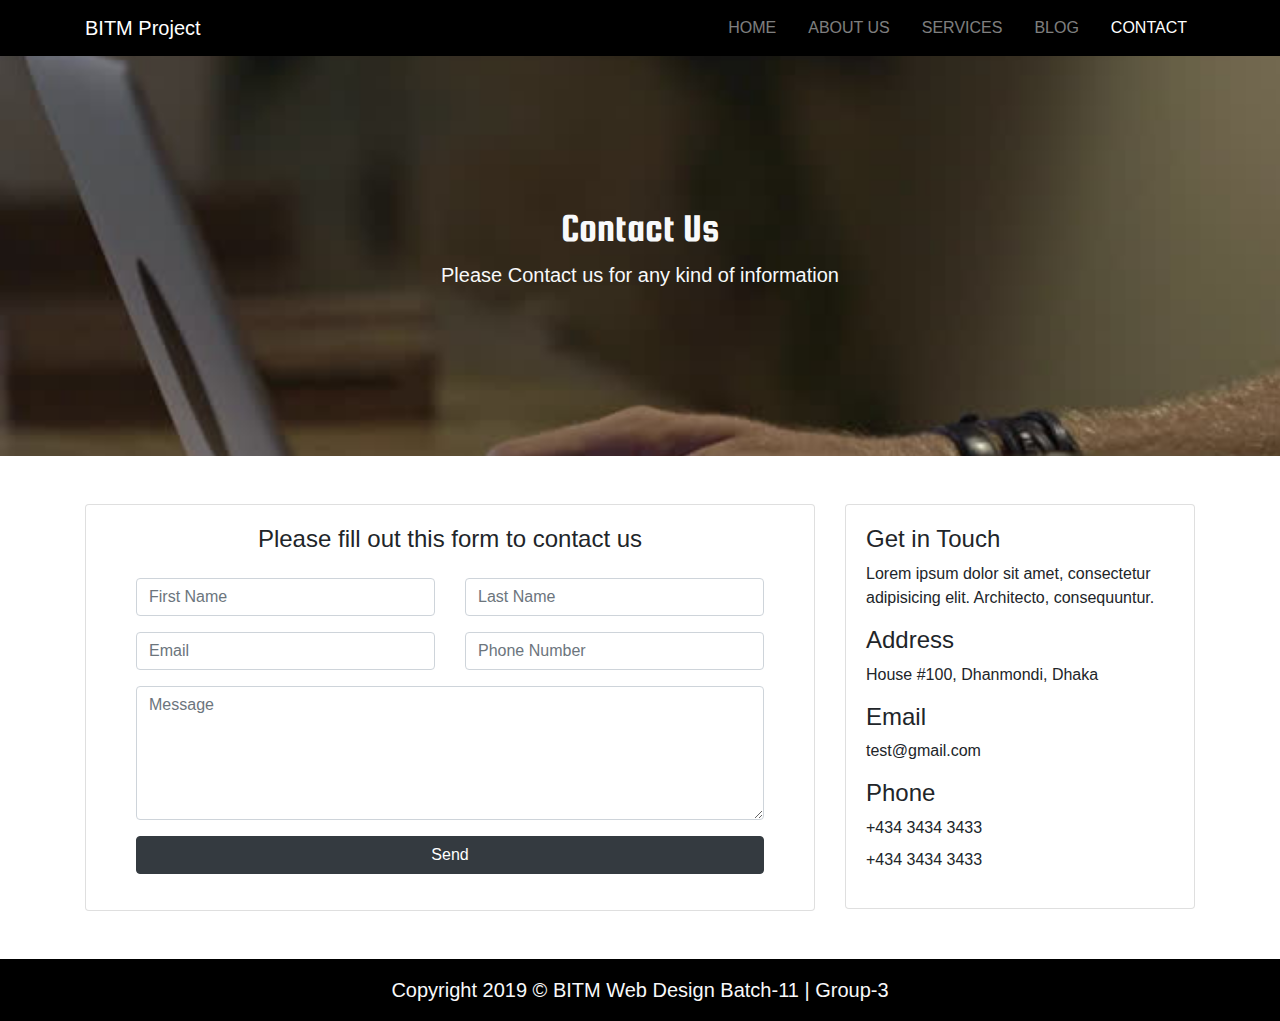
<file: contact.html>
<!DOCTYPE html>
<html lang="en">
<head>
    <meta charset="UTF-8">
    <meta name="viewport" content="width=device-width, initial-scale=1.0">
    <meta http-equiv="X-UA-Compatible" content="ie=edge">
    <link rel="shortcut icon" type="image/x-icon" href="img/icon.png">
    <link rel="stylesheet" href="css/slick.css">
    <link rel="stylesheet" href="css/slick-theme.css">
    <link rel="stylesheet" href="css/uikit.min.css">
    <link rel="stylesheet" href="css/font-awesome.min.css">
    <link rel="stylesheet" href="css/bootstrap.css">
    <link rel="stylesheet" href="css/style.css">
      <link href="https://fonts.googleapis.com/css?family=Squada+One&display=swap" rel="stylesheet">
    <title>Batch-11 | Group-3</title>
</head>
<body>
<!--Navigation-->
<nav class="navbar navbar-dark navbar-expand-md" uk-sticky="top: 200; animation: uk-animation-slide-top; bottom: #sticky-on-scroll-up">
      <div class="container">
<a href="index.html" class="navbar-brand">BITM Project</a>
<button class="navbar-toggler navbar-toggler-right" data-toggle="collapse" data-target="#navbarNav">
    <span class="navbar-toggler-icon"></span>
</button>
<div id="navbarNav" class="collapse navbar-collapse">
    <ul class="navbar-nav ml-auto">
        <li class="nav-item">
            <a class="nav-link" href="index.html">Home</a>
        </li>
        <li class="nav-item">
            <a class="nav-link" href="about.html">About Us</a>
        </li>
        <li class="nav-item">
            <a class="nav-link" href="services.html">Services</a>
        </li>
        <li class="nav-item">
            <a class="nav-link" href="blog.html">Blog</a>
        </li>
        <li class="nav-item active">
            <a class="nav-link" href="contact.html">Contact</a>
        </li>
    </ul>
</div>
</div>
</nav>


<!-- About Us-->

<section id="page-header" class="text-center text-light">
    <div class="container">
        <div class="row">
            <div class="col mt-5">
                <h1>Contact Us</h1>
                <p class="lead">Please Contact us for any kind of information</p>
            </div>
        </div>
    </div>
</section>


<!--Contact Header-->

<section id="contact" class="py-5">
    <div class="container">
        <div class="row">
            <div class="col-md-8">
                <div class="card">
                    <div class="card-body">
                        <h4 class="text-center">Please fill out this form to contact us</h4>
						<div class="row mt-4">
							<form action="#contact.html" class="col-md-12" id="form" name="myform">
								<div class="col-md-12 d-flex">
									<div class="col-md-6">
										<div class="form-group">
											<input type="text" placeholder="First Name" id="firstName" class="form-control">
											<span class="rashid" id="firstNameError"></span>
										</div>
									</div>

									<div class="col-md-6">
										<div class="form-group">
											<input type="text" placeholder="Last Name" id="lastName" class="form-control">
											<span class="rashid" id="lastNameError"></span>
										</div>
									</div>
								</div>
								<div class="col-md-12 d-flex">
									<div class="col-md-6">
										<div class="form-group">
											<input type="email" placeholder="Email" id="emailAddress" class="form-control">
											<span class="rashid" id="emailAddressError"></span>
										</div>
									</div>
									<div class="col-md-6">
										<div class="form-group">
											<input type="text" placeholder="Phone Number" id="phone" class="form-control">
											<span class="rashid" id="phoneError"></span>
										</div>
									</div>
								</div>
								<div class="col-md-12">
									<div class="form-group mokdum">
										<textarea cols="30" rows="5" id="msg" class="form-control" placeholder="Message"></textarea>
										<span class="rashid" id="msgError"></span>
									</div>
								</div>
								<div class="col-md-12">
									<div class="form-group mokdum">
										<input type="submit" class="btn btn-block btn-dark" value="Send">
									</div>
								</div>					
							</form>
						</div>
                    </div>
                </div>
            </div>

            <div class="col-md-4 mt-3 mt-md-0">
                <div class="card">
                    <div class="card-body">
                        <h4>Get in Touch</h4>
                        <p>Lorem ipsum dolor sit amet, consectetur adipisicing elit. Architecto, consequuntur.</p>
                        <h4>Address</h4>
                        <p>House #100, Dhanmondi, Dhaka</p>
                        <h4>Email</h4>
                        <p>test@gmail.com</p>
                        <h4>Phone</h4>
                        <p class="mb-2">+434 3434 3433</p>
                        <p>+434 3434 3433</p>
                    </div>
                </div>
            </div>
        </div>
    </div>
</section>

<!-- Copyright-->
<section id="copyright" class="text-center py-3 text-light">
    <div class="container">
        <div class="row">
            <div class="col">
                <p class="lead mb-0">Copyright 2019 &copy; BITM Web Design Batch-11 | Group-3</p>
            </div>
        </div>
    </div>
</section>



<script src="js/jquery-3.4.1.min.js"></script>
<script src="js/form.js"></script>
<script src="js/jquery-slim.min.js"></script>
<script src="js/popper.min.js"></script>
<script src="js/bootstrap.min.js"></script>
<script src="js/uikit.min.js"></script>
<script src="js/uikit-icons.min.js"></script>
<script src="js/slick.min.js"></script>
<script src="js/main.js"></script>
</body>
</html>
</file>
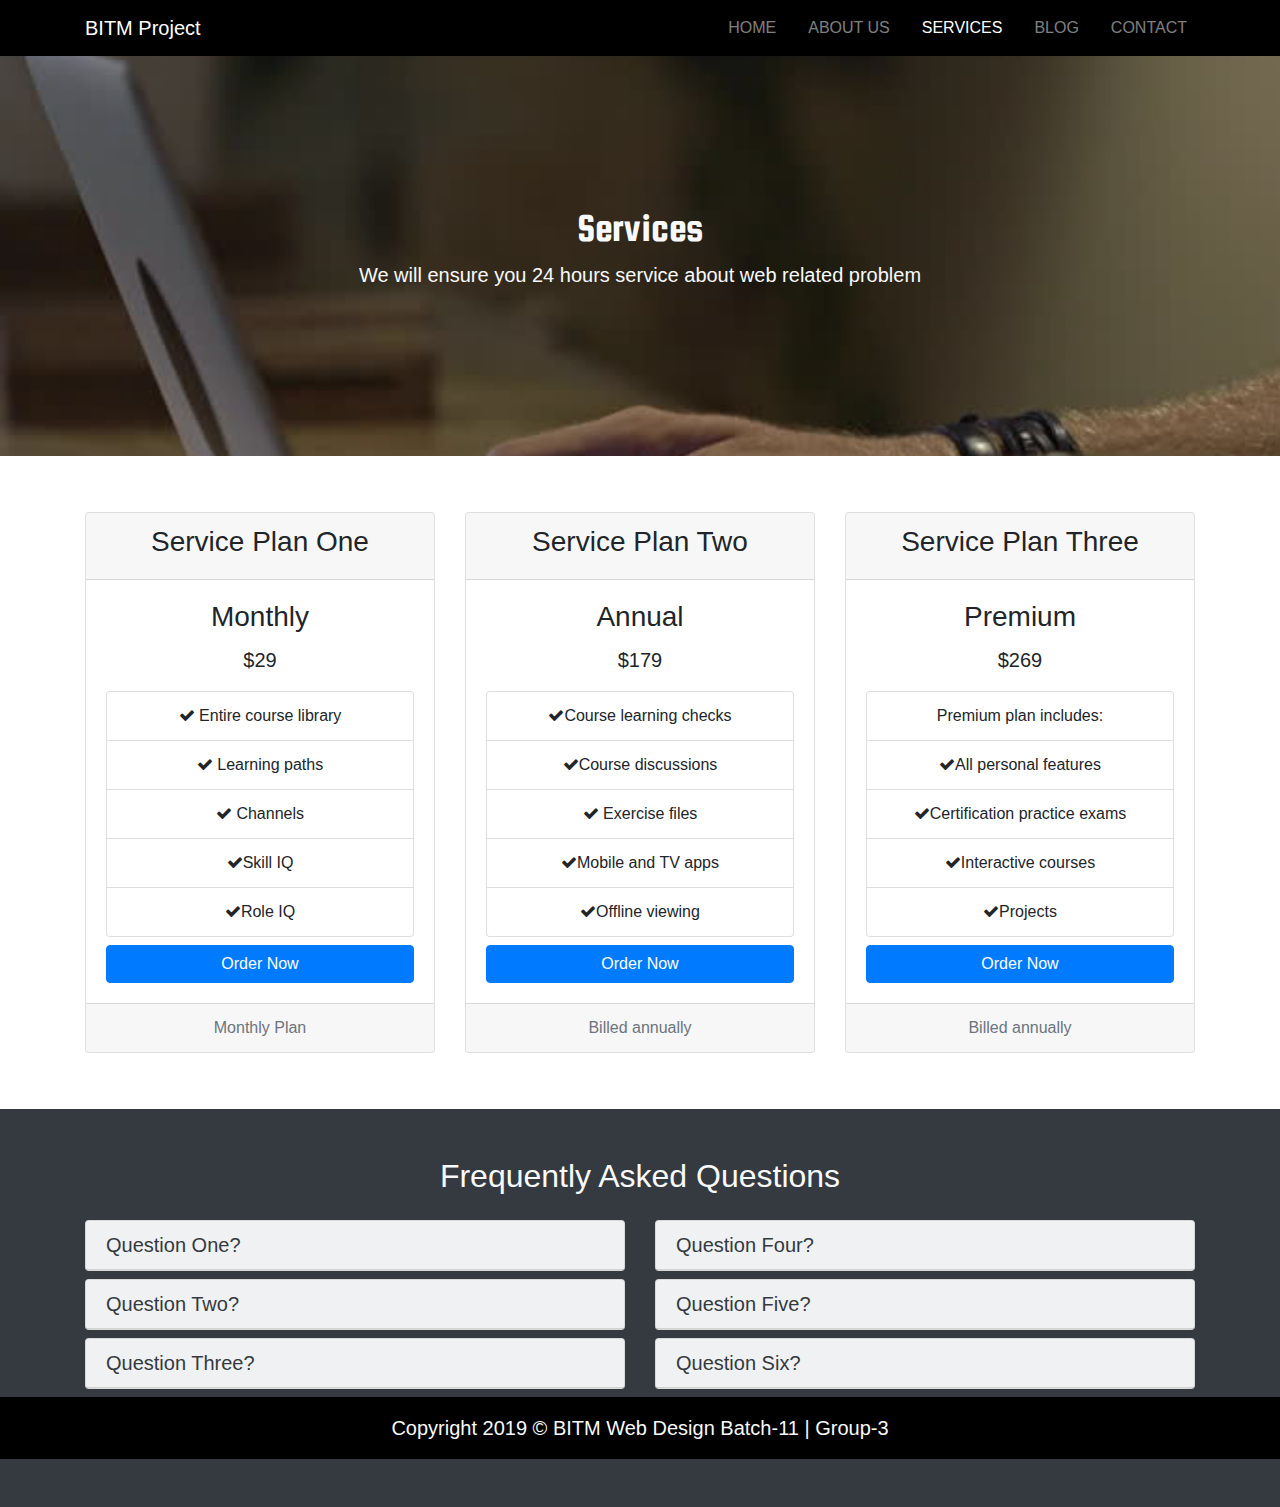
<file: services.html>
<!DOCTYPE html>
<html lang="en">
<head>
    <meta charset="UTF-8">
    <meta name="viewport" content="width=device-width, initial-scale=1.0">
    <meta http-equiv="X-UA-Compatible" content="ie=edge">
    <link rel="shortcut icon" type="image/x-icon" href="img/icon.png">
    <link rel="stylesheet" href="css/slick.css">
    <link rel="stylesheet" href="css/slick-theme.css">
    <link rel="stylesheet" href="css/uikit.min.css">
    <link rel="stylesheet" href="css/font-awesome.min.css">
    <link rel="stylesheet" href="css/bootstrap.css">
    <link rel="stylesheet" href="css/style.css">
      <link href="https://fonts.googleapis.com/css?family=Squada+One&display=swap" rel="stylesheet">
    <title>Batch-11 | Group-3</title>
</head>
<body>
<!--Navigation-->
<nav class="navbar navbar-dark navbar-expand-md" uk-sticky="top: 200; animation: uk-animation-slide-top; bottom: #sticky-on-scroll-up">
      <div class="container">
<a href="index.html" class="navbar-brand">BITM Project</a>
<button class="navbar-toggler navbar-toggler-right" data-toggle="collapse" data-target="#navbarNav">
    <span class="navbar-toggler-icon"></span>
</button>
<div id="navbarNav" class="collapse navbar-collapse">
    <ul class="navbar-nav ml-auto">
        <li class="nav-item">
            <a class="nav-link" href="index.html">Home</a>
        </li>
        <li class="nav-item">
            <a class="nav-link" href="about.html">About Us</a>
        </li>
        <li class="nav-item active">
            <a class="nav-link" href="services.html">Services</a>
        </li>
        <li class="nav-item">
            <a class="nav-link" href="blog.html">Blog</a>
        </li>
        <li class="nav-item">
            <a class="nav-link" href="contact.html">Contact</a>
        </li>
    </ul>
</div>
</div>
</nav>


<!-- Services Us-->

<section id="services-header" class="text-center text-light">
    <div class="container">
        <div class="row">
            <div class="col mt-5">
                <h1>Services</h1>
                <p class="lead">We will ensure you 24 hours service about web related problem</p>
            </div>
        </div>
    </div>
</section>


<!--Price Table-->
<section id="price-table" class="py-5">
    <div class="container">
        <div class="row">
            <div class="col-md-4 my-2">
                <div class="card text-center">
                    <div class="card-header">
                        <h3>Service Plan One</h3>
                    </div>
                    <div class="card-body">
                        <div class="card-title">
                            <h3>Monthly</h3>
                        </div>
                        <div class="card-text lead mb-3">$29</div>
                        <ul class="list-group mt-3">
                            <li class="list-group-item">
                                <i class="fa fa-check"></i> Entire course library

                            </li>

                            <li class="list-group-item">
                                <i class="fa fa-check"></i> Learning paths 
                            </li>

                            <li class="list-group-item">
                                <i class="fa fa-check"></i> Channels
                            </li>

                            <li class="list-group-item">
                                <i class="fa fa-check"></i>Skill IQ
                            </li>

                            <li class="list-group-item">
                                <i class="fa fa-check"></i>Role IQ
                            </li>
                        </ul>
                        <a href="#" class="btn btn-block btn-primary mt-2">Order Now</a>
                    </div>
                    <div class="card-footer">
                        <p class="text-muted mb-0">Monthly Plan</p>
                    </div>
                </div>
            </div>

            <div class="col-md-4 my-2">
                <div class="card text-center">
                    <div class="card-header">
                        <h3>Service Plan Two</h3>
                    </div>
                    <div class="card-body">
                        <div class="card-title">
                            <h3>Annual</h3>
                        </div>
                        <div class="card-text lead mb-3">$179</div>
                        <ul class="list-group mt-3">
                            <li class="list-group-item">
                                <i class="fa fa-check"></i>Course learning checks
                            </li>

                            <li class="list-group-item">
                                <i class="fa fa-check"></i>Course discussions 
                            </li>

                            <li class="list-group-item">
                                <i class="fa fa-check"></i> Exercise files
                            </li>

                            <li class="list-group-item">
                                <i class="fa fa-check"></i>Mobile and TV apps
                            </li>

                            <li class="list-group-item">
                                <i class="fa fa-check"></i>Offline viewing
                            </li>
                        </ul>
                        <a href="#" class="btn btn-block btn-primary mt-2">Order Now</a>
                    </div>
                    <div class="card-footer">
                        <p class="text-muted mb-0">Billed annually</p>
                    </div>
                </div>
            </div>

            <div class="col-md-4 my-2">
                <div class="card text-center">
                    <div class="card-header">
                        <h3>Service Plan Three</h3>
                    </div>
                    <div class="card-body">
                        <div class="card-title">
                            <h3>Premium</h3>
                        </div>
                        <div class="card-text lead mb-3">$269</div>
                        <ul class="list-group mt-3">
                            <li class="list-group-item">
                              Premium plan includes:

                            </li>

                            <li class="list-group-item">
                                <i class="fa fa-check"></i>All personal features
                            </li>

                            <li class="list-group-item">
                                <i class="fa fa-check"></i>Certification practice exams
                            </li>

                            <li class="list-group-item">
                                <i class="fa fa-check"></i>Interactive courses
                            </li>

                            <li class="list-group-item">
                                <i class="fa fa-check"></i>Projects 
                            </li>
                        </ul>
                        <a href="#" class="btn btn-block btn-primary mt-2">Order Now</a>
                    </div>
                    <div class="card-footer">
                        <p class="text-muted mb-0">Billed annually</p>
                    </div>
                </div>
            </div>

        </div>
    </div>
</section>


<!--FAQ Section-->
<section id="accordion" class="bg-dark py-5 text-light">
    <div class="container bg">
        <div class="row text-center bg">
            <div class="col">
                <h2>Frequently Asked Questions</h2>
            </div>
        </div>

        <div class="row mt-3">
            <div class="col-md-6">
                <div class="card bg-light text-dark mb-2">
                    <div class="card-header" id="headingOne">
                            <a href="#collapseOne" class="text-dark" data-toggle="collapse">
                                <h5 class="mb-0">Question One?</h5>
                            </a>
                    </div>
                    <div id="collapseOne" class="collapse p-3" data-parent="#accordion">
                        <p class="lead mb-0">Lorem ipsum dolor sit amet, consectetur adipiscing elit, sed do eiusmod tempor incididunt</p>
                    </div>

                </div>

                <div class="card bg-light text-dark mb-2">
                    <div class="card-header" id="headingTwo">
                        <a href="#collapseTwo" class="text-dark" data-toggle="collapse">
                            <h5 class="mb-0">Question Two?</h5>
                        </a>
                    </div>
                    <div id="collapseTwo" class="collapse p-3" data-parent="#accordion">
                        <p class="lead mb-0">Lorem ipsum dolor sit amet, consectetur adipiscing elit, sed do eiusmod tempor incididunt</p>
                    </div>

                </div>

                <div class="card bg-light text-dark mb-2">
                    <div class="card-header" id="headingThree">
                        <a href="#collapseThree" class="text-dark" data-toggle="collapse">
                            <h5 class="mb-0">Question Three?</h5>
                        </a>
                    </div>
                    <div id="collapseThree" class="collapse p-3" data-parent="#accordion">
                        <p class="lead mb-0">Lorem ipsum dolor sit amet, consectetur adipiscing elit, sed do eiusmod tempor incididunt</p>
                    </div>

                </div>
            </div>

            <div class="col-md-6">
                <div class="card bg-light text-dark mb-2">
                    <div class="card-header" id="headingFour">
                        <a href="#collapseFour" class="text-dark" data-toggle="collapse">
                            <h5 class="mb-0">Question Four?</h5>
                        </a>
                    </div>
                    <div id="collapseFour" class="collapse p-3" data-parent="#accordion">
                        <p class="lead mb-0">Lorem ipsum dolor sit amet, consectetur adipiscing elit, sed do eiusmod tempor incididunt</p>
                    </div>

                </div>

                <div class="card bg-light text-dark mb-2">
                    <div class="card-header" id="headingFive">
                        <a href="#collapseFive" class="text-dark" data-toggle="collapse">
                            <h5 class="mb-0">Question Five?</h5>
                        </a>
                    </div>
                    <div id="collapseFive" class="collapse p-3" data-parent="#accordion">
                        <p class="lead mb-0">Lorem ipsum dolor sit amet, consectetur adipiscing elit, sed do eiusmod tempor incididunt</p>
                    </div>

                </div>

                <div class="card bg-light text-dark mb-2">
                    <div class="card-header" id="headingSix">
                        <a href="#collapseSix" class="text-dark" data-toggle="collapse">
                            <h5 class="mb-0">Question Six?</h5>
                        </a>
                    </div>
                    <div id="collapseSix" class="collapse p-3" data-parent="#accordion">
                        <p class="lead mb-0">Lorem ipsum dolor sit amet, consectetur adipiscing elit, sed do eiusmod tempor incididunt</p>
                    </div>

                </div>
            </div>

        </div>
    </div>

</sectino>


<!-- Copyright-->
<section id="copyright" class="text-center py-3 text-light">
    <div class="container">
        <div class="row">
            <div class="col">
                <p class="lead mb-0">Copyright 2019 &copy; BITM Web Design Batch-11 | Group-3</p>
            </div>
        </div>
    </div>
</section>




<script src="js/jquery-slim.min.js"></script>
<script src="js/popper.min.js"></script>
<script src="js/bootstrap.min.js"></script>
<script src="js/uikit.min.js"></script>
<script src="js/uikit-icons.min.js"></script>
<script src="js/slick.min.js"></script>
<script src="js/main.js"></script>
</body>
</html>
</file>
<file: css/style.css>
.navbar .nav-item{
    padding-left: 1em;
}

.navbar .nav-item .nav-link{
    text-transform: uppercase;
}

.navbar{
    background: #000;
}

.carousel-item{
    height: 450px;
  
}


.carousel-img-1{
    background-image: url("../img/1.jpg");
    background-size: cover;

}

.carousel-img-2{
    background-image: url("../img/preview_Typing_dark_03_Videvo.jpg");
    background-size: cover;

}

.carousel-img-3{
    background-image: url("../img/image3.jpeg");
    background-size: cover;

}
.container h1{
    font-family: 'Squada One', cursive;
}

#homeicon .fa{
    font-size: 40px;
}

#getstarted{
    position: relative;
    background: url("../img/pc.jpeg");
    background-size: cover;
    background-attachment: fixed;
    background-repeat: no-repeat;
    min-height: 250px;
}

#getstarted .dark-overlay{
    background: rgba(0, 0, 0, 0.54);
    position: absolute;
    top: 0;
    left: 0;
    width: 100%;
    height: 100%;
}

#home-video{
    position: relative;
    background: url("../img/people.jpeg");
    background-size: cover;
    background-attachment: fixed;
    background-repeat: no-repeat;
    min-height: 250px;
}

#home-video .dark-overlay{
    background: rgba(0,0,0,0.7);
    position: absolute;
    top: 0;
    left: 0;
    width: 100%;
    height: 100%;
}

#home-video .dark-overlay .fa{
    font-size: 50px;
    color: #ff0000;
}

#gallery img{
    min-height: 250px;
}

#copyright{
    background: black;
}

#page-header{
    background: url("../img/preview_Typing_dark_03_Videvo.jpg");
    background-size: cover;
    height: 400px;
    background-attachment: fixed;
}
#page-header h1 {
	padding-top: 100px;
    font-family: 'Squada One', cursive;
}

#about-info img{
    width: 350px;
    height: 350px;
}

#icon-boxes .fa{
    font-size: 50px;
    margin-bottom: 20px;
}

#testimonial .slick-prev::before{
    color: #000;
}

#testimonial .slick-next::before{
    color: #000;
}

#services-header{
    background: url("../img/preview_Typing_dark_03_Videvo.jpg");
    background-size: cover;
    height: 400px;
    background-attachment: fixed;
}
.blog-head{
    margin-top: 25px;
}

#services-header h1{
    padding-top: 100px;
}
.rashid{
	font-size: smaller;
}
.mokdum{
	padding: 0 15px;;
}

@media screen and (max-width: 767px){
    .navbar .nav-item{
        padding-left: 0em;
    }
    #getstarted{
        min-height: 300px;
    }
}

@media screen and (max-width: 480px){
    .carousel .h2{
        font-size: 2.5rem;
    }

    #getstarted{
        min-height: 400px;
    }
}
</file>
